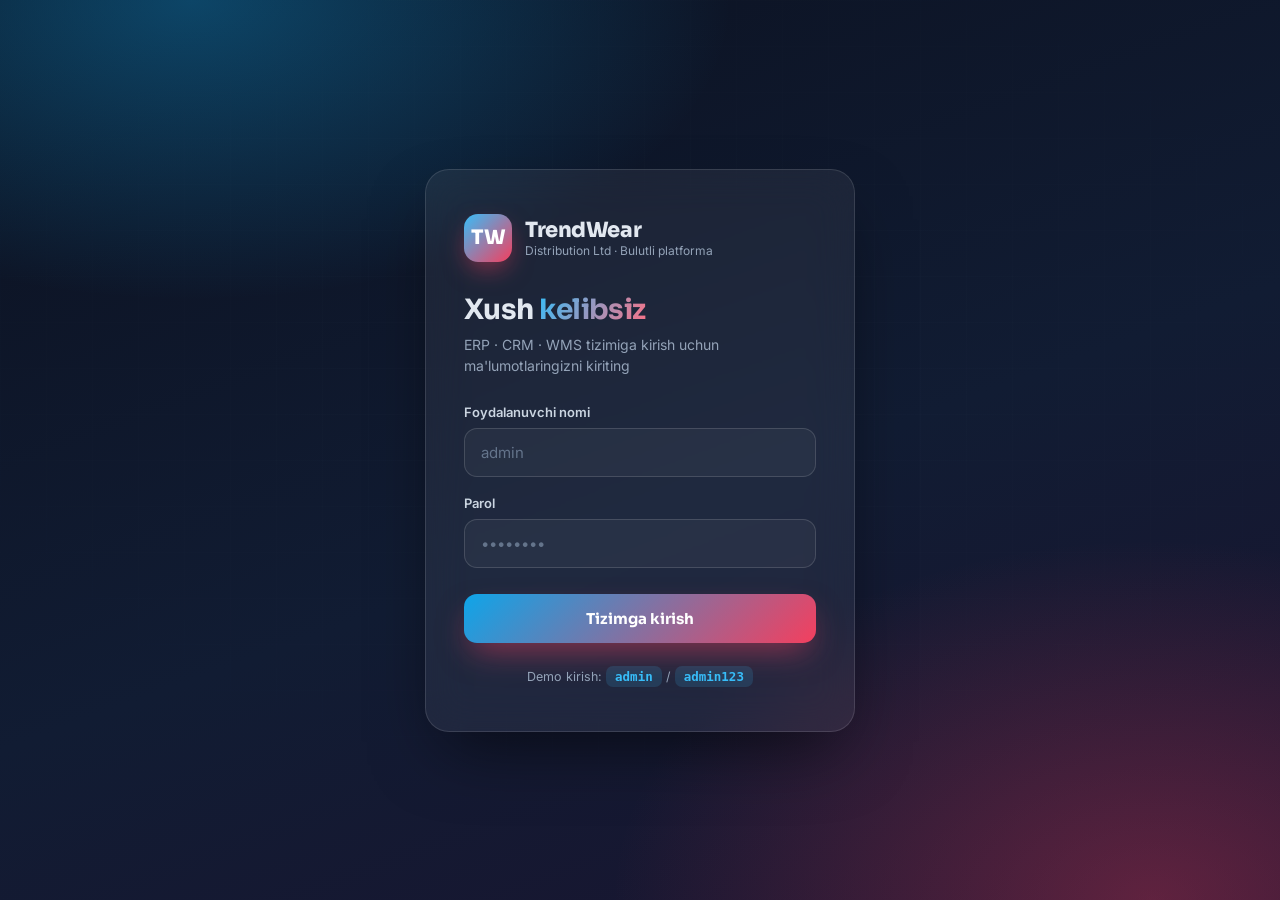
<file: frontend/html/login.html>
<!DOCTYPE html>
<html lang="uz">
<head>
<meta charset="UTF-8">
<meta name="viewport" content="width=device-width, initial-scale=1.0">
<title>TrendWear — Kirish</title>
<link rel="preconnect" href="https://fonts.googleapis.com">
<link href="https://fonts.googleapis.com/css2?family=Sora:wght@400;600;700;800&family=Inter:wght@400;500;600&display=swap" rel="stylesheet">
<style>
  :root{
    --sky-1:#38bdf8; --sky-2:#0ea5e9;
    --rose-1:#fb7185; --rose-2:#f43f5e;
    --text:#e2e8f0; --muted:#94a3b8;
  }
  *{margin:0;padding:0;box-sizing:border-box}
  body{
    font-family:'Inter',sans-serif; min-height:100vh; color:var(--text);
    display:flex; align-items:center; justify-content:center;
    background:
      radial-gradient(900px 500px at 15% 0%, rgba(14,165,233,.35), transparent 60%),
      radial-gradient(900px 600px at 90% 100%, rgba(244,63,94,.32), transparent 60%),
      linear-gradient(160deg, #0b1120 0%, #111c33 55%, #1a1430 100%);
    padding:24px; position:relative; overflow:hidden;
  }
  .grid-bg{position:absolute;inset:0;z-index:0;opacity:.4;
    background-image:linear-gradient(rgba(148,163,184,.06) 1px,transparent 1px),
      linear-gradient(90deg,rgba(148,163,184,.06) 1px,transparent 1px);
    background-size:46px 46px;
    -webkit-mask-image:radial-gradient(ellipse 70% 60% at 50% 40%,#000,transparent);
    mask-image:radial-gradient(ellipse 70% 60% at 50% 40%,#000,transparent)}
  .card{
    position:relative; z-index:1; width:100%; max-width:430px;
    background:rgba(255,255,255,.06); backdrop-filter:blur(20px);
    border:1px solid rgba(255,255,255,.12); border-radius:24px;
    padding:44px 38px; box-shadow:0 30px 70px -20px rgba(0,0,0,.6);
  }
  .logo{display:flex; align-items:center; gap:13px; margin-bottom:30px}
  .logo .mark{
    width:48px;height:48px;border-radius:14px;
    background:linear-gradient(135deg,var(--sky-1),var(--rose-2));
    display:grid;place-items:center;color:#fff;font-weight:800;font-size:20px;
    font-family:'Sora',sans-serif; box-shadow:0 10px 26px -6px rgba(244,63,94,.6);
  }
  .logo h1{font-family:'Sora',sans-serif;font-size:21px;font-weight:800;letter-spacing:-.02em}
  .logo p{font-size:12px;color:var(--muted)}
  .welcome{font-family:'Sora',sans-serif;font-size:28px;font-weight:700;margin-bottom:7px;letter-spacing:-.02em}
  .welcome span{background:linear-gradient(120deg,var(--sky-1),var(--rose-1));-webkit-background-clip:text;background-clip:text;color:transparent}
  .sub{color:var(--muted);font-size:14px;margin-bottom:28px;line-height:1.5}
  label{display:block;font-size:13px;font-weight:600;color:#cbd5e1;margin-bottom:8px}
  .field{margin-bottom:18px}
  input{
    width:100%;padding:14px 16px;border:1.5px solid rgba(255,255,255,.14);border-radius:13px;
    font-size:15px;font-family:inherit;transition:.2s;background:rgba(255,255,255,.04);color:var(--text);
  }
  input::placeholder{color:#64748b}
  input:focus{outline:none;border-color:var(--sky-1);background:rgba(255,255,255,.07);box-shadow:0 0 0 4px rgba(56,189,248,.18)}
  .btn{
    width:100%;padding:15px;border:none;border-radius:13px;color:#fff;
    font-family:'Sora',sans-serif;font-weight:700;font-size:15px;cursor:pointer;
    background:linear-gradient(135deg,var(--sky-2) 0%,var(--rose-2) 100%);
    box-shadow:0 14px 32px -8px rgba(244,63,94,.55);transition:.2s;margin-top:8px;
  }
  .btn:hover{transform:translateY(-2px);box-shadow:0 20px 40px -10px rgba(244,63,94,.7)}
  .err{background:rgba(244,63,94,.15);color:#fda4af;padding:12px 15px;border-radius:11px;font-size:13px;margin-bottom:18px;border:1px solid rgba(244,63,94,.3)}
  .hint{margin-top:24px;text-align:center;font-size:12.5px;color:var(--muted);line-height:1.6}
  .hint code{background:rgba(56,189,248,.15);padding:3px 9px;border-radius:7px;font-weight:600;color:var(--sky-1)}
</style>
</head>
<body>
  <div class="grid-bg"></div>
  <div class="card">
    <div class="logo">
      <div class="mark">TW</div>
      <div>
        <h1>TrendWear</h1>
        <p>Distribution Ltd &middot; Bulutli platforma</p>
      </div>
    </div>
    <div class="welcome">Xush <span>kelibsiz</span></div>
    <div class="sub">ERP &middot; CRM &middot; WMS tizimiga kirish uchun ma'lumotlaringizni kiriting</div>
    <div class="err" id="err" style="display:none">Login yoki parol noto'g'ri</div>
    <form method="post" action="/login">
      <div class="field">
        <label>Foydalanuvchi nomi</label>
        <input name="username" placeholder="admin" autocomplete="username" required>
      </div>
      <div class="field">
        <label>Parol</label>
        <input name="password" type="password" placeholder="&bull;&bull;&bull;&bull;&bull;&bull;&bull;&bull;" autocomplete="current-password" required>
      </div>
      <button class="btn" type="submit">Tizimga kirish</button>
    </form>
    <div class="hint">
      Demo kirish: <code>admin</code> / <code>admin123</code>
    </div>
  </div>
  <script>
    if (new URLSearchParams(location.search).get('error')) {
      document.getElementById('err').style.display = 'block';
    }
  </script>
</body>
</html>
</file>
